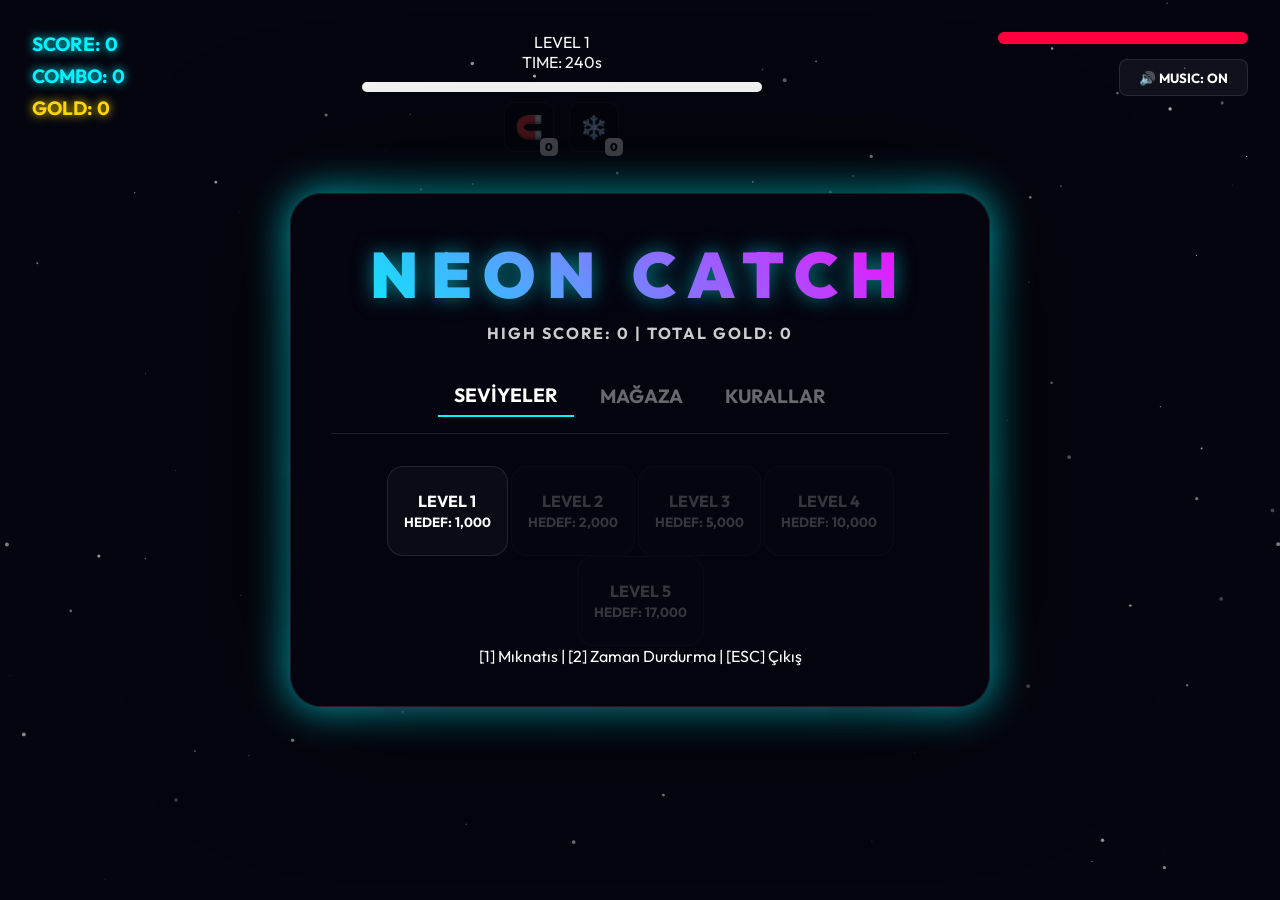
<file: neon-void-game/index.html>
<!DOCTYPE html>
<html lang="tr">
<head>
    <meta charset="UTF-8">
    <meta name="viewport" content="width=device-width, initial-scale=1.0">
    <title>Neon Catch: Hyper-Commerce</title>
    <link rel="icon" type="image/svg+xml" href="favicon.svg">
    <link rel="stylesheet" href="style.css">
    <link href="https://fonts.googleapis.com/css2?family=Outfit:wght@300;400;700;900&display=swap" rel="stylesheet">
</head>
<body>
    <div id="game-container">
        <canvas id="gameCanvas"></canvas>
        
        <!-- HUD Overlay -->
        <div id="hud">
            <div id="stats">
                <div id="score-container">SCORE: <span id="score">0</span></div>
                <div id="combo-container">COMBO: <span id="combo">0</span></div>
                <div id="streak-container" class="hidden">MISS STREAK: <span id="streak">0</span>/<span id="streak-limit">0</span></div>
                <div id="gold-container">GOLD: <span id="gold-amount">0</span></div>
            </div>
            <div id="center-hud">
                <div id="level-display">LEVEL 1</div>
                <div id="timer-display">TIME: 240s</div>
                <div id="timer-bar-container">
                    <div id="timer-bar"></div>
                </div>
                <div id="game-notification" class="hidden">SONRAKİ LEVEL AÇILDI!</div>
                <div id="ability-slots">
                    <div class="ability-slot" id="slot-magnet" title="Magnet [1]">🧲 <span class="count">0</span></div>
                    <div class="ability-slot" id="slot-freeze" title="Time Freeze [2]">❄️ <span class="count">0</span></div>
                </div>
            </div>
            <div id="right-hud">
                <div id="health-bar-container">
                    <div id="health-bar"></div>
                </div>
                <button id="music-toggle">🔊 MUSIC: ON</button>
            </div>
        </div>

        <!-- Screens -->
        <div id="menu-screen" class="overlay">
            <h1>NEON CATCH</h1>
            <div id="menu-stats">
                <span>HIGH SCORE: <span id="high-score">0</span></span> | 
                <span>TOTAL GOLD: <span id="total-gold">0</span></span>
            </div>
            
            <div class="tab-container">
                <button class="tab-btn active" data-tab="levels">SEVİYELER</button>
                <button class="tab-btn" data-tab="shop">MAĞAZA</button>
                <button class="tab-btn" data-tab="rules">KURALLAR</button>
            </div>

            <div id="levels-container" class="tab-content">
                <button class="lvl-btn" data-lvl="1">LEVEL 1<br><small>HEDEF: 1,000</small></button>
                <button class="lvl-btn locked" data-lvl="2">LEVEL 2<br><small>HEDEF: 2,000</small></button>
                <button class="lvl-btn locked" data-lvl="3">LEVEL 3<br><small>HEDEF: 5,000</small></button>
                <button class="lvl-btn locked" data-lvl="4">LEVEL 4<br><small>HEDEF: 10,000</small></button>
                <button class="lvl-btn locked" data-lvl="5">LEVEL 5<br><small>HEDEF: 17,000</small></button>
            </div>

            <div id="shop-container" class="tab-content hidden">
                <div class="shop-item" data-item="magnet">
                    <div class="item-icon">🧲</div>
                    <div class="item-info">
                        <h3>Mıknatıs</h3>
                        <p>Parçaları kendine çeker (10s)</p>
                        <button class="buy-btn" data-cost="5000">5,000 GOLD</button>
                    </div>
                </div>
                <div class="shop-item" data-item="freeze">
                    <div class="item-icon">❄️</div>
                    <div class="item-info">
                        <h3>Zaman Durdurma</h3>
                        <p>Zamanı ve parçaları dondurur (5s)</p>
                        <button class="buy-btn" data-cost="5000">5,000 GOLD</button>
                    </div>
                </div>
            </div>
            
            <div id="rules-container" class="tab-content hidden">
                <div class="rules-box">
                    <section>
                        <h3>Oyun Kuralları</h3>
                        <ul class="rules-list">
                            <li><strong>Puan Kazan:</strong> Geometrik şekilleri toplayarak puan arttır.</li>
                            <li><strong>Hasar Alma:</strong> Kırmızı X shapes çarparsan can ve puan kaybedersin.</li>
                            <li><strong>Şekil Kaçırma:</strong> Şekilleri kaçırmak can götürür.</li>
                            <li><strong>Altınlar:</strong> Level 2 ve üzerinde altın gelir. Daha çok altın için seviye atla!</li>
                        </ul>
                    </section>
                    <div class="shortcuts-section">
                        <h3>Kısayollar</h3>
                        <div class="shortcuts-grid">
                            <div class="shortcut"><span>[1]</span> Mıknatıs</div>
                            <div class="shortcut"><span>[2]</span> Zaman Dondurma</div>
                            <div class="shortcut"><span>[TAB]</span> Ana Menüye Dön</div>
                            <div class="shortcut"><span>[ESC]</span> Oyunu Kapat</div>
                        </div>
                    </div>
                </div>
            </div>

            <div class="controls-hint">
                <span>[1] Mıknatıs | [2] Zaman Durdurma | [ESC] Çıkış</span>
            </div>
        </div>

        <div id="game-over-screen" class="overlay hidden">
            <h1 id="over-title">OYUN BİTTİ</h1>
            <p>Score: <span id="final-score">0</span></p>
            <p>Earned Gold: <span id="earned-gold">0</span></p>
            <p id="unlock-msg"></p>
            <p style="margin-top: 20px; color: #00f3ff; font-weight: bold;">[TAB] ANA MENÜYE DÖN</p>
            <button id="menu-btn" class="hidden">MENÜYE DÖN</button>
        </div>
    </div>

    <audio id="bg-music" loop>
        <source src="https://www.soundhelix.com/examples/mp3/SoundHelix-Song-1.mp3" type="audio/mpeg">
    </audio>

    <script src="game.js"></script>
</body>
</html>
</file>
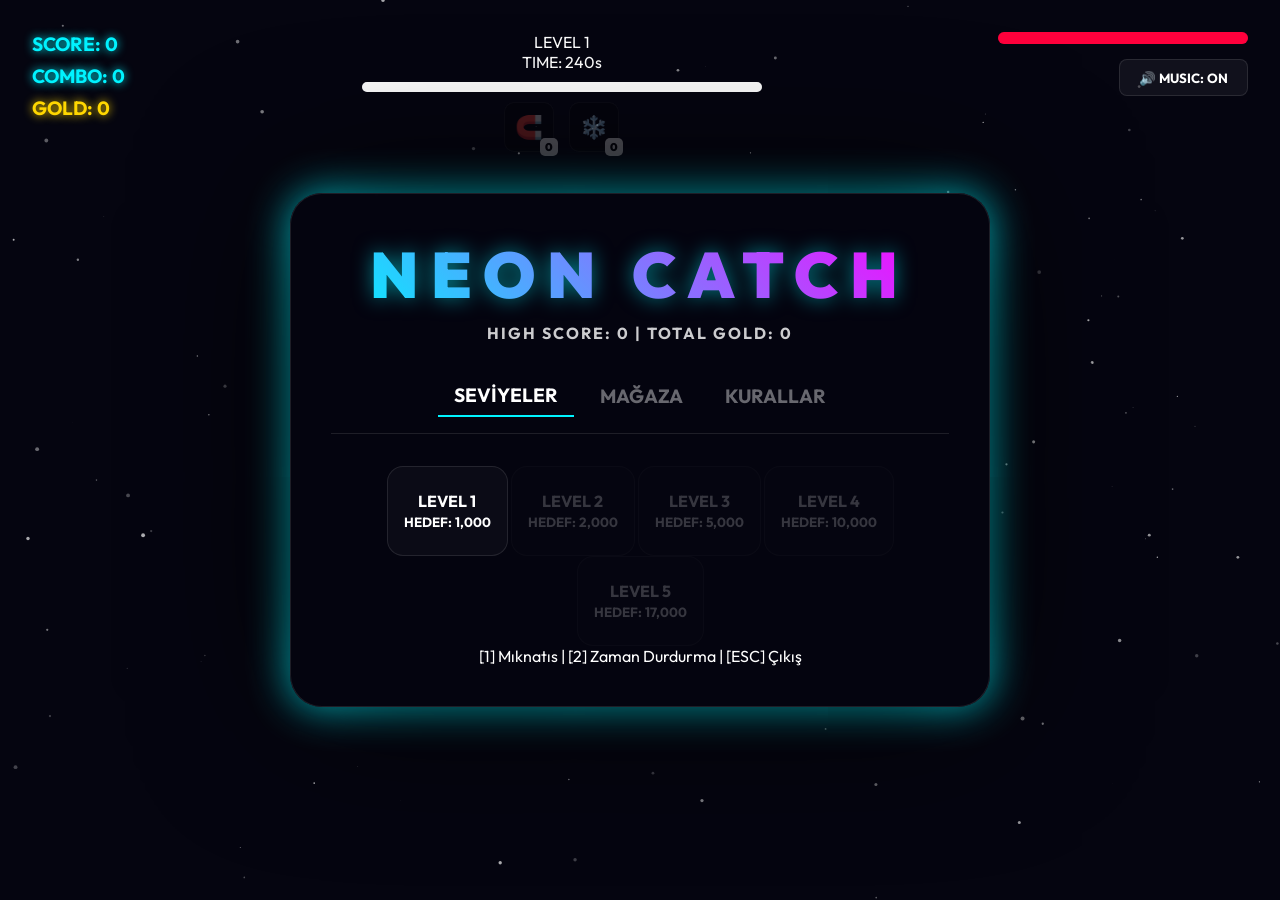
<file: neoncatchgame/index.html>
<!DOCTYPE html>
<html lang="tr">
<head>
    <meta charset="UTF-8">
    <meta name="viewport" content="width=device-width, initial-scale=1.0">
    <title>Neon Catch: Hyper-Commerce</title>
    <link rel="stylesheet" href="style.css">
    <link href="https://fonts.googleapis.com/css2?family=Outfit:wght@300;400;700;900&display=swap" rel="stylesheet">
</head>
<body>
    <div id="game-container">
        <canvas id="gameCanvas"></canvas>
        
        <!-- HUD Overlay -->
        <div id="hud">
            <div id="stats">
                <div id="score-container">SCORE: <span id="score">0</span></div>
                <div id="combo-container">COMBO: <span id="combo">0</span></div>
                <div id="streak-container" class="hidden">MISS STREAK: <span id="streak">0</span>/<span id="streak-limit">0</span></div>
                <div id="gold-container">GOLD: <span id="gold-amount">0</span></div>
            </div>
            <div id="center-hud">
                <div id="level-display">LEVEL 1</div>
                <div id="timer-display">TIME: 240s</div>
                <div id="timer-bar-container">
                    <div id="timer-bar"></div>
                </div>
                <div id="game-notification" class="hidden">SONRAKİ LEVEL AÇILDI!</div>
                <div id="ability-slots">
                    <div class="ability-slot" id="slot-magnet" title="Magnet [1]">🧲 <span class="count">0</span></div>
                    <div class="ability-slot" id="slot-freeze" title="Time Freeze [2]">❄️ <span class="count">0</span></div>
                </div>
            </div>
            <div id="right-hud">
                <div id="health-bar-container">
                    <div id="health-bar"></div>
                </div>
                <button id="music-toggle">🔊 MUSIC: ON</button>
            </div>
        </div>

        <!-- Screens -->
        <div id="menu-screen" class="overlay">
            <h1>NEON CATCH</h1>
            <div id="menu-stats">
                <span>HIGH SCORE: <span id="high-score">0</span></span> | 
                <span>TOTAL GOLD: <span id="total-gold">0</span></span>
            </div>
            
            <div class="tab-container">
                <button class="tab-btn active" data-tab="levels">SEVİYELER</button>
                <button class="tab-btn" data-tab="shop">MAĞAZA</button>
                <button class="tab-btn" data-tab="rules">KURALLAR</button>
            </div>

            <div id="levels-container" class="tab-content">
                <button class="lvl-btn" data-lvl="1">LEVEL 1<br><small>HEDEF: 1,000</small></button>
                <button class="lvl-btn locked" data-lvl="2">LEVEL 2<br><small>HEDEF: 2,000</small></button>
                <button class="lvl-btn locked" data-lvl="3">LEVEL 3<br><small>HEDEF: 5,000</small></button>
                <button class="lvl-btn locked" data-lvl="4">LEVEL 4<br><small>HEDEF: 10,000</small></button>
                <button class="lvl-btn locked" data-lvl="5">LEVEL 5<br><small>HEDEF: 17,000</small></button>
            </div>

            <div id="shop-container" class="tab-content hidden">
                <div class="shop-item" data-item="magnet">
                    <div class="item-icon">🧲</div>
                    <div class="item-info">
                        <h3>Mıknatıs</h3>
                        <p>Parçaları kendine çeker (10s)</p>
                        <button class="buy-btn" data-cost="5000">5,000 GOLD</button>
                    </div>
                </div>
                <div class="shop-item" data-item="freeze">
                    <div class="item-icon">❄️</div>
                    <div class="item-info">
                        <h3>Zaman Durdurma</h3>
                        <p>Zamanı ve parçaları dondurur (5s)</p>
                        <button class="buy-btn" data-cost="5000">5,000 GOLD</button>
                    </div>
                </div>
            </div>
            
            <div id="rules-container" class="tab-content hidden">
                <div class="rules-box">
                    <section>
                        <h3>Oyun Kuralları</h3>
                        <ul class="rules-list">
                            <li><strong>Puan Kazan:</strong> Geometrik şekilleri toplayarak puan arttır.</li>
                            <li><strong>Hasar Alma:</strong> Kırmızı X shapes çarparsan can ve puan kaybedersin.</li>
                            <li><strong>Şekil Kaçırma:</strong> Şekilleri kaçırmak can götürür.</li>
                            <li><strong>Altınlar:</strong> Level 2 ve üzerinde altın gelir. Daha çok altın için seviye atla!</li>
                        </ul>
                    </section>
                    <div class="shortcuts-section">
                        <h3>Kısayollar</h3>
                        <div class="shortcuts-grid">
                            <div class="shortcut"><span>[1]</span> Mıknatıs</div>
                            <div class="shortcut"><span>[2]</span> Zaman Dondurma</div>
                            <div class="shortcut"><span>[TAB]</span> Ana Menüye Dön</div>
                            <div class="shortcut"><span>[ESC]</span> Oyunu Kapat</div>
                        </div>
                    </div>
                </div>
            </div>

            <div class="controls-hint">
                <span>[1] Mıknatıs | [2] Zaman Durdurma | [ESC] Çıkış</span>
            </div>
        </div>

        <div id="game-over-screen" class="overlay hidden">
            <h1 id="over-title">OYUN BİTTİ</h1>
            <p>Score: <span id="final-score">0</span></p>
            <p>Earned Gold: <span id="earned-gold">0</span></p>
            <p id="unlock-msg"></p>
            <p style="margin-top: 20px; color: #00f3ff; font-weight: bold;">[TAB] ANA MENÜYE DÖN</p>
            <button id="menu-btn" class="hidden">MENÜYE DÖN</button>
        </div>
    </div>

    <audio id="bg-music" loop>
        <source src="https://www.soundhelix.com/examples/mp3/SoundHelix-Song-1.mp3" type="audio/mpeg">
    </audio>

    <script src="game.js"></script>
</body>
</html>
</file>
<file: neon-void-game/style.css>
:root {
    --primary: #00f3ff;
    --secondary: #ff00ff;
    --danger: #ff003c;
    --gold: #ffd700;
    --freeze: #a0d8f1;
    --bg-dark: #050510;
    --bg-overlay: rgba(5, 5, 16, 0.98);
    --glass: rgba(255, 255, 255, 0.05);
}

* { margin: 0; padding: 0; box-sizing: border-box; font-family: 'Outfit', sans-serif; }

body, html { width: 100%; height: 100%; overflow: hidden; background-color: var(--bg-dark); color: #fff; }

#game-container { position: relative; width: 100vw; height: 100vh; }
#gameCanvas { width: 100%; height: 100%; display: block; cursor: none; }

/* UI Overlays */
.overlay {
    position: absolute;
    top: 50%; left: 50%; transform: translate(-50%, -50%);
    background: var(--bg-overlay);
    backdrop-filter: blur(20px);
    padding: 2.5rem;
    border-radius: 32px;
    border: 1px solid rgba(255, 255, 255, 0.1);
    box-shadow: 0 0 150px rgba(0, 0, 0, 0.9), 0 0 40px var(--primary);
    text-align: center;
    z-index: 100;
    width: 90%; max-width: 700px;
}

.hidden { display: none !important; }

h1 {
    font-size: 4rem; font-weight: 900; letter-spacing: 12px; margin-bottom: 0.5rem;
    background: linear-gradient(45deg, var(--primary), var(--secondary));
    -webkit-background-clip: text; background-clip: text; -webkit-text-fill-color: transparent;
    filter: drop-shadow(0 0 10px rgba(0, 243, 255, 0.5));
}

#menu-stats { margin-bottom: 2rem; font-weight: 700; opacity: 0.8; letter-spacing: 2px; }
#gold-amount, #gold-container { color: var(--gold) !important; text-shadow: 0 0 10px var(--gold) !important; }

/* Tabs */
.tab-container { display: flex; gap: 10px; justify-content: center; margin-bottom: 2rem; border-bottom: 1px solid rgba(255, 255, 255, 0.1); padding-bottom: 1rem; }
.tab-btn { background: none; border: none; color: #fff; opacity: 0.4; cursor: pointer; font-size: 1.2rem; font-weight: 700; transition: 0.3s; padding: 0.5rem 1rem; }
.tab-btn.active { opacity: 1; border-bottom: 2px solid var(--primary); }

/* Level Select Grid */
#level-select { display: grid; grid-template-columns: repeat(3, 1fr); gap: 1rem; }
.lvl-btn {
    background: rgba(255, 255, 255, 0.03); color: #fff; padding: 1.5rem 1rem;
    border: 1px solid rgba(255, 255, 255, 0.1); border-radius: 16px;
    cursor: pointer; transition: all 0.3s; font-size: 1rem; font-weight: 700;
}
.lvl-btn:hover:not(.locked) { background: var(--primary); color: var(--bg-dark); box-shadow: 0 0 25px var(--primary); transform: scale(1.05); }
.lvl-btn.locked { opacity: 0.2; cursor: not-allowed; filter: grayscale(1); }

/* Shop Grid */
#shop-container { display: grid; grid-template-columns: repeat(2, 1fr); gap: 1.5rem; }
.shop-item {
    background: rgba(255, 255, 255, 0.02); border: 1px solid rgba(255, 255, 255, 0.1);
    padding: 1.5rem; border-radius: 20px; display: flex; flex-direction: column; align-items: center; gap: 1rem;
}
.item-icon { font-size: 3rem; margin-bottom: 0.5rem; }
.shop-item h3 { color: var(--primary); margin-bottom: 0.2rem; }
.shop-item p { font-size: 0.8rem; opacity: 0.6; margin-bottom: 1rem; min-height: 2.4rem; }
.buy-btn {
    width: 100%; padding: 0.8rem; border-radius: 12px; border: none; font-weight: 700; cursor: pointer;
    background: var(--gold); color: #000; transition: 0.3s;
}
.buy-btn:hover { box-shadow: 0 0 20px var(--gold); transform: scale(1.05); }
.buy-btn.maxed { background: #555; color: #aaa; cursor: default; }

/* HUD Enhancements */
#hud { position: absolute; top: 2rem; left: 2rem; right: 2rem; display: flex; justify-content: space-between; z-index: 50; }
#stats div { font-size: 1.2rem; font-weight: 700; color: var(--primary); text-shadow: 0 0 10px var(--primary); margin-bottom: 8px; }

#center-hud { flex: 1; text-align: center; }
#timer-bar-container {
    width: 100%; max-width: 400px; height: 10px; background: rgba(255, 255, 255, 0.1);
    border-radius: 5px; overflow: hidden; margin: 10px auto;
}
#timer-bar { width: 100%; height: 100%; background: #fff; box-shadow: 0 0 20px #fff; transition: width 0.1s linear; }

#ability-slots { display: flex; justify-content: center; gap: 15px; margin-top: 10px; }
.ability-slot {
    width: 50px; height: 50px; background: rgba(0, 0, 0, 0.5); border: 1px solid rgba(255, 255, 255, 0.1);
    border-radius: 10px; display: flex; align-items: center; justify-content: center; font-size: 1.4rem;
    position: relative; transition: 0.3s; opacity: 0.3;
}
.ability-slot.owned { opacity: 1; border-color: var(--primary); }
.ability-slot.active { box-shadow: 0 0 20px var(--primary); border-width: 2px; transform: scale(1.1); }
.ability-slot .count { position: absolute; bottom: -5px; right: -5px; background: #fff; color: #000; font-size: 0.7rem; font-weight: 900; padding: 2px 5px; border-radius: 5px; }

#right-hud { display: flex; flex-direction: column; align-items: flex-end; gap: 15px; }
#health-bar-container { width: 250px; height: 12px; background: rgba(255, 255, 255, 0.1); border-radius: 6px; overflow: hidden; }
#health-bar { width: 100%; height: 100%; background: var(--danger); box-shadow: 0 0 20px var(--danger); transition: 0.3s; }
#music-toggle { background: var(--glass); color: #fff; padding: 0.6rem 1.2rem; border: 1px solid rgba(255,255,255,0.1); border-radius: 8px; cursor: pointer; font-weight: 700; transition: 0.3s; }
#music-toggle:hover { background: var(--primary); color: #000; }

@media (max-width: 600px) {
    #level-select, #shop-container { grid-template-columns: repeat(1, 1fr); }
    h1 { font-size: 2.5rem; letter-spacing: 6px; }
}

/* Rules Tab Styles */
.rules-box { text-align: left; background: rgba(255, 255, 255, 0.02); padding: 1.5rem; border-radius: 20px; border: 1px solid rgba(255, 255, 255, 0.1); }
.rules-box h3 { color: var(--primary); margin-bottom: 1rem; font-size: 1.4rem; border-left: 4px solid var(--primary); padding-left: 10px; }
.rules-list { list-style: none; margin-bottom: 2rem; }
.rules-list li { margin-bottom: 0.8rem; position: relative; padding-left: 20px; opacity: 0.9; }
.rules-list li::before { content: '>'; position: absolute; left: 0; color: var(--primary); font-weight: 900; }
.shortcuts-section { border-top: 1px solid rgba(255, 255, 255, 0.1); padding-top: 1.5rem; }
.shortcuts-grid { display: grid; grid-template-columns: repeat(2, 1fr); gap: 1rem; }
.shortcut { background: rgba(255, 255, 255, 0.05); padding: 0.8rem; border-radius: 12px; font-size: 0.9rem; border: 1px solid rgba(255, 255, 255, 0.05); }
.shortcut span { color: var(--primary); font-weight: 900; margin-right: 5px; }

#game-notification {
    color: var(--primary);
    font-weight: 900;
    font-size: 1.2rem;
    letter-spacing: 2px;
    margin-top: 5px;
    text-shadow: 0 0 10px var(--primary);
    animation: pulse 1s infinite alternate;
}

@keyframes pulse {
    from { opacity: 0.7; transform: scale(0.95); }
    to { opacity: 1; transform: scale(1.05); }
}
</file>
<file: neoncatchgame/style.css>
:root {
    --primary: #00f3ff;
    --secondary: #ff00ff;
    --danger: #ff003c;
    --gold: #ffd700;
    --freeze: #a0d8f1;
    --bg-dark: #050510;
    --bg-overlay: rgba(5, 5, 16, 0.98);
    --glass: rgba(255, 255, 255, 0.05);
}

* { margin: 0; padding: 0; box-sizing: border-box; font-family: 'Outfit', sans-serif; }

body, html { width: 100%; height: 100%; overflow: hidden; background-color: var(--bg-dark); color: #fff; }

#game-container { position: relative; width: 100vw; height: 100vh; }
#gameCanvas { width: 100%; height: 100%; display: block; cursor: none; }

/* UI Overlays */
.overlay {
    position: absolute;
    top: 50%; left: 50%; transform: translate(-50%, -50%);
    background: var(--bg-overlay);
    backdrop-filter: blur(20px);
    padding: 2.5rem;
    border-radius: 32px;
    border: 1px solid rgba(255, 255, 255, 0.1);
    box-shadow: 0 0 150px rgba(0, 0, 0, 0.9), 0 0 40px var(--primary);
    text-align: center;
    z-index: 100;
    width: 90%; max-width: 700px;
}

.hidden { display: none !important; }

h1 {
    font-size: 4rem; font-weight: 900; letter-spacing: 12px; margin-bottom: 0.5rem;
    background: linear-gradient(45deg, var(--primary), var(--secondary));
    -webkit-background-clip: text; background-clip: text; -webkit-text-fill-color: transparent;
    filter: drop-shadow(0 0 10px rgba(0, 243, 255, 0.5));
}

#menu-stats { margin-bottom: 2rem; font-weight: 700; opacity: 0.8; letter-spacing: 2px; }
#gold-amount, #gold-container { color: var(--gold) !important; text-shadow: 0 0 10px var(--gold) !important; }

/* Tabs */
.tab-container { display: flex; gap: 10px; justify-content: center; margin-bottom: 2rem; border-bottom: 1px solid rgba(255, 255, 255, 0.1); padding-bottom: 1rem; }
.tab-btn { background: none; border: none; color: #fff; opacity: 0.4; cursor: pointer; font-size: 1.2rem; font-weight: 700; transition: 0.3s; padding: 0.5rem 1rem; }
.tab-btn.active { opacity: 1; border-bottom: 2px solid var(--primary); }

/* Level Select Grid */
#level-select { display: grid; grid-template-columns: repeat(3, 1fr); gap: 1rem; }
.lvl-btn {
    background: rgba(255, 255, 255, 0.03); color: #fff; padding: 1.5rem 1rem;
    border: 1px solid rgba(255, 255, 255, 0.1); border-radius: 16px;
    cursor: pointer; transition: all 0.3s; font-size: 1rem; font-weight: 700;
}
.lvl-btn:hover:not(.locked) { background: var(--primary); color: var(--bg-dark); box-shadow: 0 0 25px var(--primary); transform: scale(1.05); }
.lvl-btn.locked { opacity: 0.2; cursor: not-allowed; filter: grayscale(1); }

/* Shop Grid */
#shop-container { display: grid; grid-template-columns: repeat(2, 1fr); gap: 1.5rem; }
.shop-item {
    background: rgba(255, 255, 255, 0.02); border: 1px solid rgba(255, 255, 255, 0.1);
    padding: 1.5rem; border-radius: 20px; display: flex; flex-direction: column; align-items: center; gap: 1rem;
}
.item-icon { font-size: 3rem; margin-bottom: 0.5rem; }
.shop-item h3 { color: var(--primary); margin-bottom: 0.2rem; }
.shop-item p { font-size: 0.8rem; opacity: 0.6; margin-bottom: 1rem; min-height: 2.4rem; }
.buy-btn {
    width: 100%; padding: 0.8rem; border-radius: 12px; border: none; font-weight: 700; cursor: pointer;
    background: var(--gold); color: #000; transition: 0.3s;
}
.buy-btn:hover { box-shadow: 0 0 20px var(--gold); transform: scale(1.05); }
.buy-btn.maxed { background: #555; color: #aaa; cursor: default; }

/* HUD Enhancements */
#hud { position: absolute; top: 2rem; left: 2rem; right: 2rem; display: flex; justify-content: space-between; z-index: 50; }
#stats div { font-size: 1.2rem; font-weight: 700; color: var(--primary); text-shadow: 0 0 10px var(--primary); margin-bottom: 8px; }

#center-hud { flex: 1; text-align: center; }
#timer-bar-container {
    width: 100%; max-width: 400px; height: 10px; background: rgba(255, 255, 255, 0.1);
    border-radius: 5px; overflow: hidden; margin: 10px auto;
}
#timer-bar { width: 100%; height: 100%; background: #fff; box-shadow: 0 0 20px #fff; transition: width 0.1s linear; }

#ability-slots { display: flex; justify-content: center; gap: 15px; margin-top: 10px; }
.ability-slot {
    width: 50px; height: 50px; background: rgba(0, 0, 0, 0.5); border: 1px solid rgba(255, 255, 255, 0.1);
    border-radius: 10px; display: flex; align-items: center; justify-content: center; font-size: 1.4rem;
    position: relative; transition: 0.3s; opacity: 0.3;
}
.ability-slot.owned { opacity: 1; border-color: var(--primary); }
.ability-slot.active { box-shadow: 0 0 20px var(--primary); border-width: 2px; transform: scale(1.1); }
.ability-slot .count { position: absolute; bottom: -5px; right: -5px; background: #fff; color: #000; font-size: 0.7rem; font-weight: 900; padding: 2px 5px; border-radius: 5px; }

#right-hud { display: flex; flex-direction: column; align-items: flex-end; gap: 15px; }
#health-bar-container { width: 250px; height: 12px; background: rgba(255, 255, 255, 0.1); border-radius: 6px; overflow: hidden; }
#health-bar { width: 100%; height: 100%; background: var(--danger); box-shadow: 0 0 20px var(--danger); transition: 0.3s; }
#music-toggle { background: var(--glass); color: #fff; padding: 0.6rem 1.2rem; border: 1px solid rgba(255,255,255,0.1); border-radius: 8px; cursor: pointer; font-weight: 700; transition: 0.3s; }
#music-toggle:hover { background: var(--primary); color: #000; }

@media (max-width: 600px) {
    #level-select, #shop-container { grid-template-columns: repeat(1, 1fr); }
    h1 { font-size: 2.5rem; letter-spacing: 6px; }
}

/* Rules Tab Styles */
.rules-box { text-align: left; background: rgba(255, 255, 255, 0.02); padding: 1.5rem; border-radius: 20px; border: 1px solid rgba(255, 255, 255, 0.1); }
.rules-box h3 { color: var(--primary); margin-bottom: 1rem; font-size: 1.4rem; border-left: 4px solid var(--primary); padding-left: 10px; }
.rules-list { list-style: none; margin-bottom: 2rem; }
.rules-list li { margin-bottom: 0.8rem; position: relative; padding-left: 20px; opacity: 0.9; }
.rules-list li::before { content: '>'; position: absolute; left: 0; color: var(--primary); font-weight: 900; }
.shortcuts-section { border-top: 1px solid rgba(255, 255, 255, 0.1); padding-top: 1.5rem; }
.shortcuts-grid { display: grid; grid-template-columns: repeat(2, 1fr); gap: 1rem; }
.shortcut { background: rgba(255, 255, 255, 0.05); padding: 0.8rem; border-radius: 12px; font-size: 0.9rem; border: 1px solid rgba(255, 255, 255, 0.05); }
.shortcut span { color: var(--primary); font-weight: 900; margin-right: 5px; }

#game-notification {
    color: var(--primary);
    font-weight: 900;
    font-size: 1.2rem;
    letter-spacing: 2px;
    margin-top: 5px;
    text-shadow: 0 0 10px var(--primary);
    animation: pulse 1s infinite alternate;
}

@keyframes pulse {
    from { opacity: 0.7; transform: scale(0.95); }
    to { opacity: 1; transform: scale(1.05); }
}
</file>
